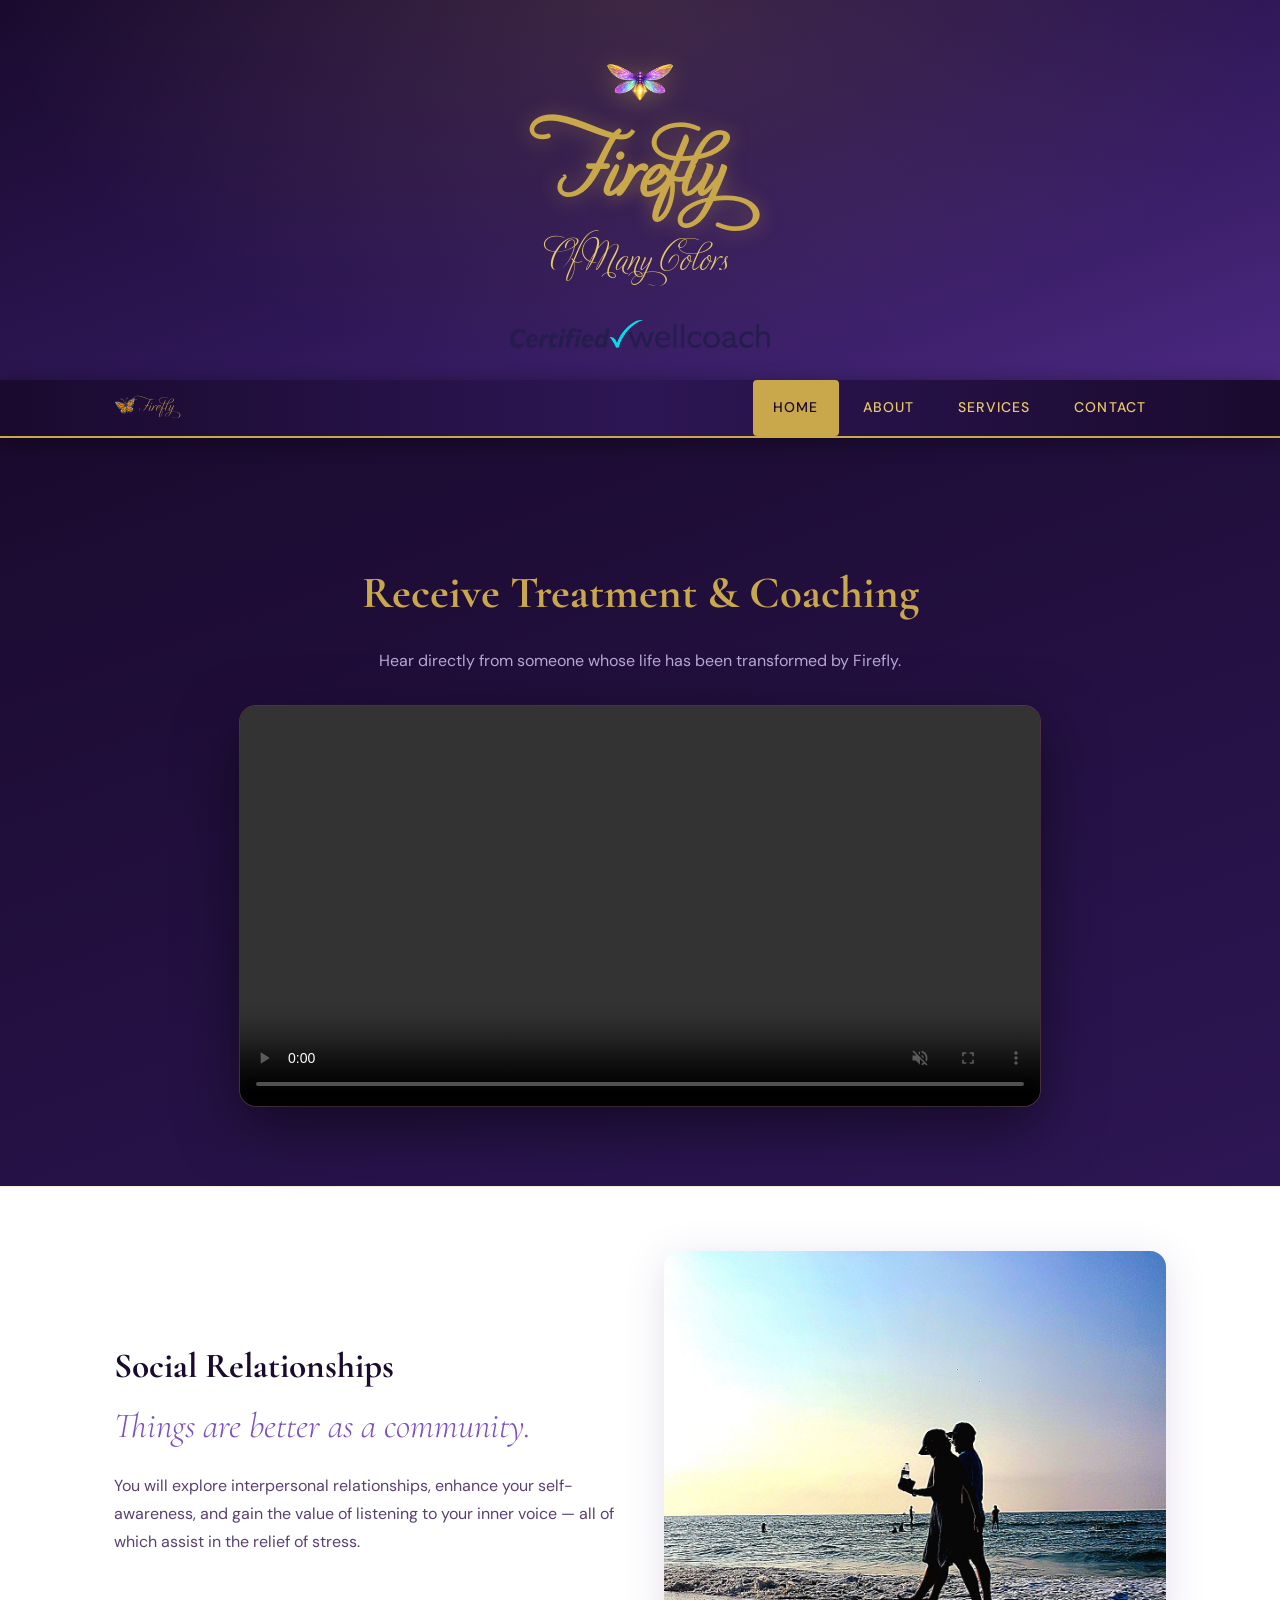
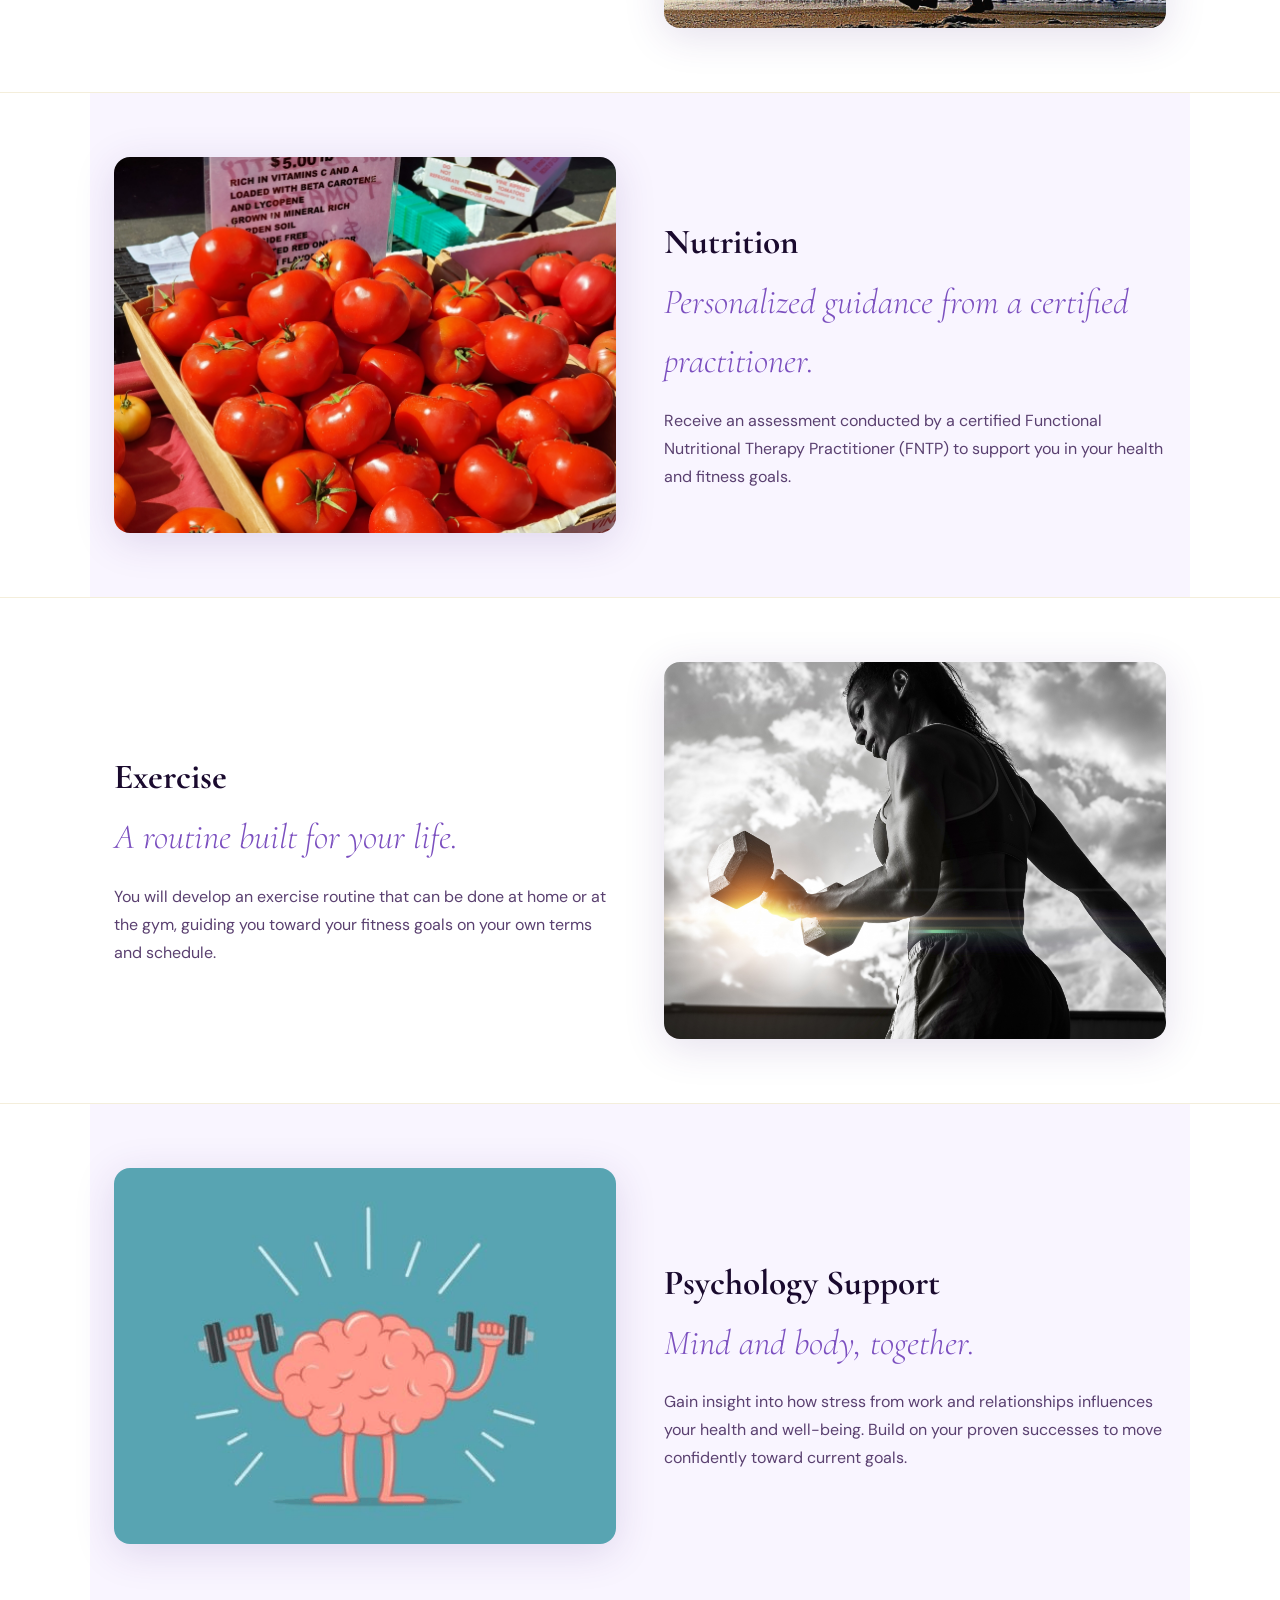
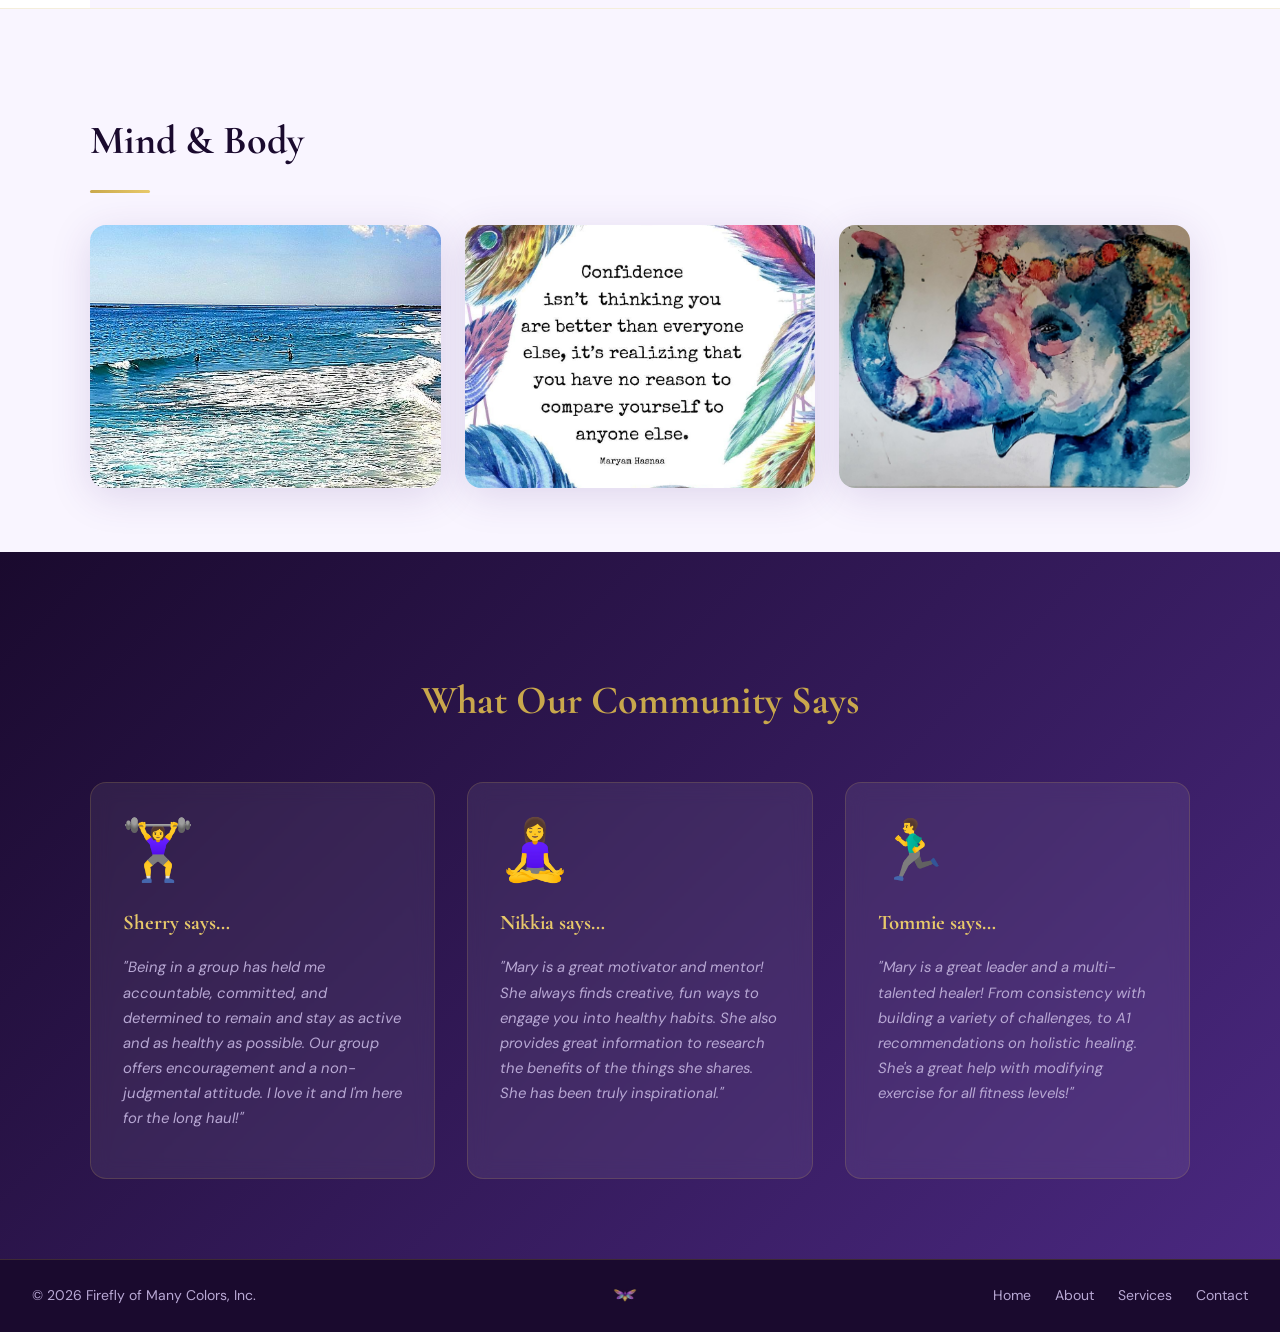
<file: firefly_output/index.html>
<!DOCTYPE html>
<html lang="en">
<head>
  <meta charset="UTF-8">
  <meta name="viewport" content="width=device-width, initial-scale=1.0">
  <title>Firefly of Many Colors — Health & Wellness Coaching</title>
  <link rel="stylesheet" href="./style.css">
</head>
<body>

<!-- ── HEADER ── -->
<header class="site-header">
  <img class="header-butterfly" src="./Media/Fireflycustomimg.png" alt="Firefly">
  <h1 class="site-title">Firefly</h1>
  <p class="site-subtitle">Of Many Colors</p>
  <img class="cert-logo" src="./Media/CertLogoBackgroundRemoved.png" alt="Certified Health & Wellness Coaching Logo">
</header>

<!-- ── NAVBAR ── -->
<nav class="site-nav">
  <div class="nav-wrapper">
    <span style="color:var(--gold);font-size:1.1rem;font-family:'Adios Script Pro',cursive;">🦋 Firefly</span>
    <button class="nav-toggle" aria-label="Toggle navigation" onclick="toggleNav()">
      <span></span><span></span><span></span>
    </button>
    <div class="nav-links" id="nav-links">
      <a href="index.html" class="active">Home</a>
      <a href="about.html">About</a>
      <a href="services.html">Services</a>
      <a href="contact.html">Contact</a>
    </div>
  </div>
</nav>

<!-- ── VIDEO ── -->
<section class="video-section">
  <div class="container">
    <h2>Receive Treatment & Coaching</h2>
    <p>Hear directly from someone whose life has been transformed by Firefly.</p>
    <div class="video-wrapper">
      <video controls autoplay muted loop>
        <source src="./Media/MOV_1543.mp4" type="video/mp4">
        Your browser does not support the video tag.
      </video>
    </div>
  </div>
</section>

<!-- ── FEATURETTES ── -->
<hr class="gold-rule">

<section class="feature-row">
  <div class="feature-text">
    <h2>Social Relationships<br><span>Things are better as a community.</span></h2>
    <p>You will explore interpersonal relationships, enhance your self-awareness, and gain the value of listening to your inner voice — all of which assist in the relief of stress.</p>
  </div>
  <div>
    <img class="feature-img" src="./Media/Relationship.jpeg" alt="Social relationships and community">
  </div>
</section>

<hr class="gold-rule">

<section class="feature-row reverse" style="background:var(--section-bg);">
  <div class="feature-text">
    <h2>Nutrition<br><span>Personalized guidance from a certified practitioner.</span></h2>
    <p>Receive an assessment conducted by a certified Functional Nutritional Therapy Practitioner (FNTP) to support you in your health and fitness goals.</p>
  </div>
  <div>
    <img class="feature-img" src="./Media/Nutrition.jpeg" alt="Healthy nutrition">
  </div>
</section>

<hr class="gold-rule">

<section class="feature-row">
  <div class="feature-text">
    <h2>Exercise<br><span>A routine built for your life.</span></h2>
    <p>You will develop an exercise routine that can be done at home or at the gym, guiding you toward your fitness goals on your own terms and schedule.</p>
  </div>
  <div>
    <img class="feature-img" src="./Media/UpdatedExercise.jpg" alt="Exercise and fitness">
  </div>
</section>

<hr class="gold-rule">

<section class="feature-row reverse" style="background:var(--section-bg);">
  <div class="feature-text">
    <h2>Psychology Support<br><span>Mind and body, together.</span></h2>
    <p>Gain insight into how stress from work and relationships influences your health and well-being. Build on your proven successes to move confidently toward current goals.</p>
  </div>
  <div>
    <img class="feature-img" src="./Media/Exercise-for-mental-health-pic-1-e1622047945353.png" alt="Mental health and wellness">
  </div>
</section>

<hr class="gold-rule">

<!-- ── GALLERY ── -->
<section class="gallery-section">
  <div class="container">
    <h2>Mind &amp; Body</h2>
    <hr class="section-divider">
    <div class="gallery-grid">
      <div class="gallery-card">
        <img src="./Media/NewBeach.jpg" alt="Ocean sunset — feel alive and well">
      </div>
      <div class="gallery-card">
        <img src="./Media/Confidence.jpg" alt="Confidence and inner beauty">
      </div>
      <div class="gallery-card">
        <img src="./Media/Elephant.jpg" alt="Overcome the obstacles ahead">
      </div>
    </div>
  </div>
</section>

<!-- ── TESTIMONIALS ── -->
<section class="testimonials-section">
  <div class="container">
    <h2>What Our Community Says</h2>
    <div class="testimonials-grid">

      <div class="testimonial-card">
        <img class="testimonial-emoji" src="./Media/workout-emoji.png" alt="">
        <h3>Sherry says…</h3>
        <p>"Being in a group has held me accountable, committed, and determined to remain and stay as active and as healthy as possible. Our group offers encouragement and a non-judgmental attitude. I love it and I'm here for the long haul!"</p>
      </div>

      <div class="testimonial-card">
        <img class="testimonial-emoji" src="./Media/yoga-emoji1.png" alt="">
        <h3>Nikkia says…</h3>
        <p>"Mary is a great motivator and mentor! She always finds creative, fun ways to engage you into healthy habits. She also provides great information to research the benefits of the things she shares. She has been truly inspirational."</p>
      </div>

      <div class="testimonial-card">
        <img class="testimonial-emoji" src="./Media/running-emoji.png" alt="">
        <h3>Tommie says…</h3>
        <p>"Mary is a great leader and a multi-talented healer! From consistency with building a variety of challenges, to A1 recommendations on holistic healing. She's a great help with modifying exercise for all fitness levels!"</p>
      </div>

    </div>
  </div>
</section>

<!-- ── FOOTER ── -->
<footer class="site-footer">
  <span>© 2026 Firefly of Many Colors, Inc.</span>
  <img class="butterfly-sm" src="./Media/Fireflycustomimg.png" alt="Firefly">
  <nav style="display:flex;gap:1.5rem;">
    <a href="index.html" style="color:var(--text-muted);text-decoration:none;">Home</a>
    <a href="about.html" style="color:var(--text-muted);text-decoration:none;">About</a>
    <a href="services.html" style="color:var(--text-muted);text-decoration:none;">Services</a>
    <a href="contact.html" style="color:var(--text-muted);text-decoration:none;">Contact</a>
  </nav>
</footer>

<script>
function toggleNav() {
  document.getElementById('nav-links').classList.toggle('open');
}
</script>
</body>
</html>
</file>
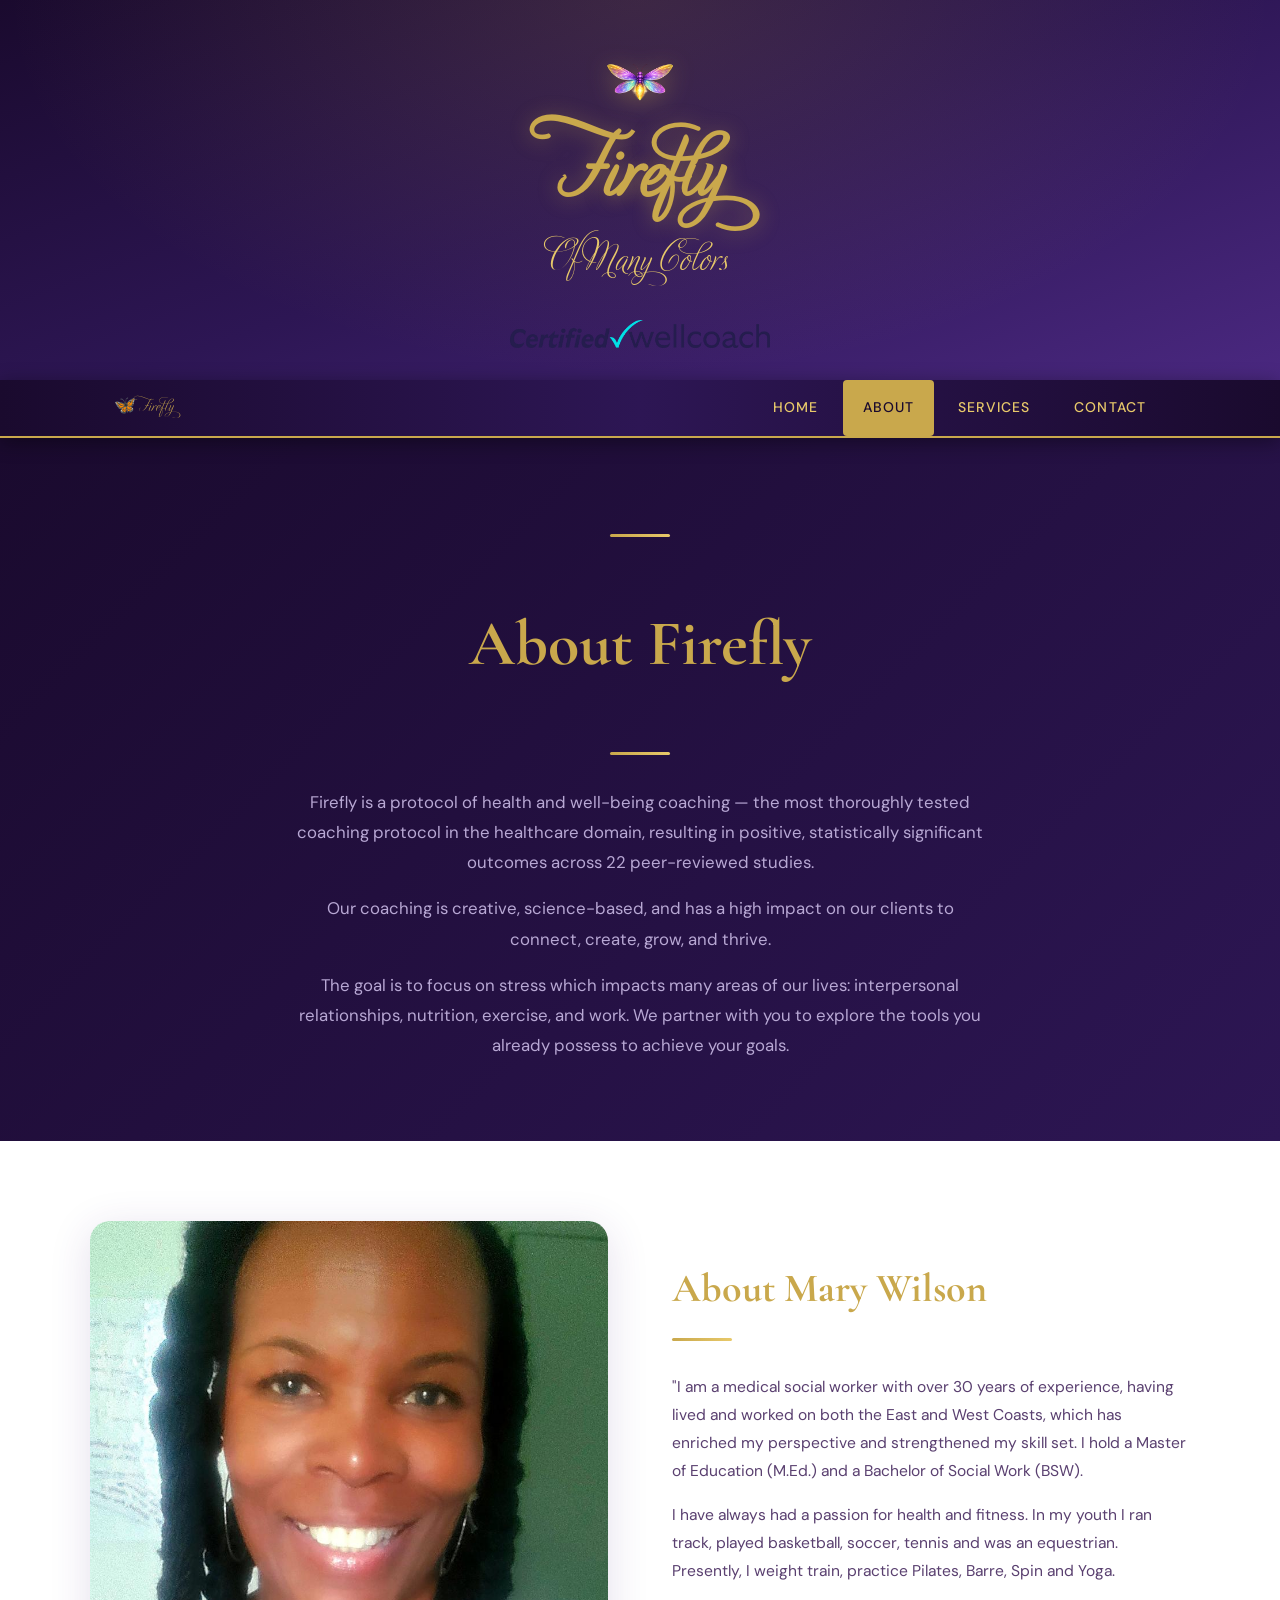
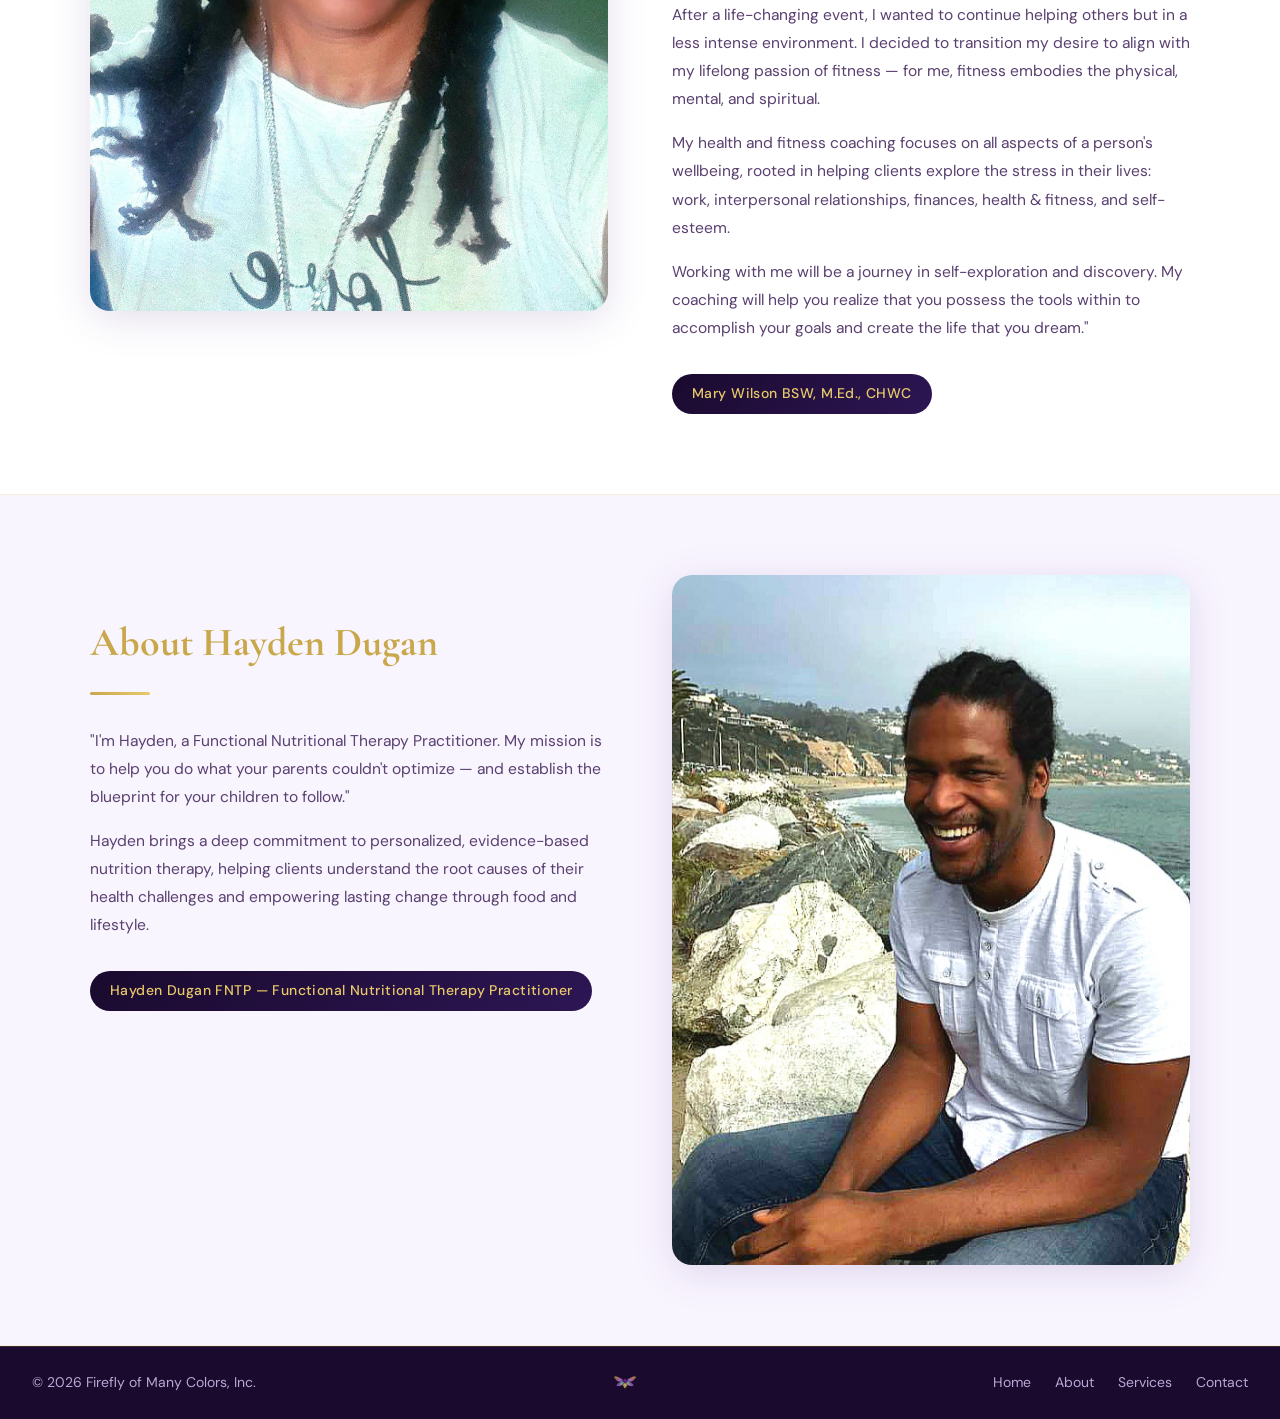
<file: firefly_output/about.html>
<!DOCTYPE html>
<html lang="en">
<head>
  <meta charset="UTF-8">
  <meta name="viewport" content="width=device-width, initial-scale=1.0">
  <title>About — Firefly of Many Colors</title>
  <link rel="stylesheet" href="./style.css">
</head>
<body>

<!-- ── HEADER ── -->
<header class="site-header">
  <img class="header-butterfly" src="./Media/Fireflycustomimg.png" alt="Butterfly">
  <h1 class="site-title">Firefly</h1>
  <p class="site-subtitle">Of Many Colors</p>
  <img class="cert-logo" src="./Media/CertLogoBackgroundRemoved.png" alt="Certified Health & Wellness Coaching Logo">
</header>

<!-- ── NAVBAR ── -->
<nav class="site-nav">
  <div class="nav-wrapper">
    <span style="color:var(--gold);font-size:1.1rem;font-family:'Adios Script Pro',cursive;">🦋 Firefly</span>
    <button class="nav-toggle" aria-label="Toggle navigation" onclick="toggleNav()">
      <span></span><span></span><span></span>
    </button>
    <div class="nav-links" id="nav-links">
      <a href="index.html">Home</a>
      <a href="about.html" class="active">About</a>
      <a href="services.html">Services</a>
      <a href="contact.html">Contact</a>
    </div>
  </div>
</nav>

<!-- ── ABOUT HERO ── -->
<section class="about-hero">
  <div class="container-sm">
    <hr class="section-divider center" style="margin-bottom:1.5rem;">
    <h1>About Firefly</h1>
    <hr class="section-divider center">
    <p>Firefly is a protocol of health and well-being coaching — the most thoroughly tested coaching protocol in the healthcare domain, resulting in positive, statistically significant outcomes across 22 peer-reviewed studies.</p>
    <p style="margin-top:1rem;">Our coaching is creative, science-based, and has a high impact on our clients to connect, create, grow, and thrive.</p>
    <p style="margin-top:1rem;">The goal is to focus on stress which impacts many areas of our lives: interpersonal relationships, nutrition, exercise, and work. We partner with you to explore the tools you already possess to achieve your goals.</p>
  </div>
</section>

<!-- ── MARY WILSON BIO ── -->
<section class="bio-section">
  <div class="bio-grid">
    <div>
      <img class="bio-img" src="./Media/Resized_20240506_093306.jpg" alt="Mary Wilson, Health & Wellness Coach">
    </div>
    <div class="bio-content">
      <h1>About Mary Wilson</h1>
      <hr class="section-divider">
      <p>"I am a medical social worker with over 30 years of experience, having lived and worked on both the East and West Coasts, which has enriched my perspective and strengthened my skill set. I hold a Master of Education (M.Ed.) and a Bachelor of Social Work (BSW).</p>
      <p>I have always had a passion for health and fitness. In my youth I ran track, played basketball, soccer, tennis and was an equestrian. Presently, I weight train, practice Pilates, Barre, Spin and Yoga.</p>
      <p>After a life-changing event, I wanted to continue helping others but in a less intense environment. I decided to transition my desire to align with my lifelong passion of fitness — for me, fitness embodies the physical, mental, and spiritual.</p>
      <p>My health and fitness coaching focuses on all aspects of a person's wellbeing, rooted in helping clients explore the stress in their lives: work, interpersonal relationships, finances, health &amp; fitness, and self-esteem.</p>
      <p>Working with me will be a journey in self-exploration and discovery. My coaching will help you realize that you possess the tools within to accomplish your goals and create the life that you dream."</p>
      <span class="bio-credentials">Mary Wilson BSW, M.Ed., CHWC</span>
    </div>
  </div>
</section>

<hr class="gold-rule">

<!-- ── HAYDEN DUGAN BIO ── -->
<section class="bio-section alt">
  <div class="bio-grid reverse">
    <div>
      <img class="bio-img" src="./Media/Hayden.jpg" alt="Hayden Dugan, Functional Nutritional Therapy Practitioner">
    </div>
    <div class="bio-content">
      <h1>About Hayden Dugan</h1>
      <hr class="section-divider">
      <p>"I'm Hayden, a Functional Nutritional Therapy Practitioner. My mission is to help you do what your parents couldn't optimize — and establish the blueprint for your children to follow."</p>
      <p>Hayden brings a deep commitment to personalized, evidence-based nutrition therapy, helping clients understand the root causes of their health challenges and empowering lasting change through food and lifestyle.</p>
      <span class="bio-credentials">Hayden Dugan FNTP — Functional Nutritional Therapy Practitioner</span>
    </div>
  </div>
</section>

<hr class="gold-rule">


<!-- ── FOOTER ── -->
<footer class="site-footer">
  <span>© 2026 Firefly of Many Colors, Inc.</span>
  <img class="butterfly-sm" src="./Media/Fireflycustomimg.png" alt="Firefly">
  <nav style="display:flex;gap:1.5rem;">
    <a href="index.html" style="color:var(--text-muted);text-decoration:none;">Home</a>
    <a href="about.html" style="color:var(--text-muted);text-decoration:none;">About</a>
    <a href="services.html" style="color:var(--text-muted);text-decoration:none;">Services</a>
    <a href="contact.html" style="color:var(--text-muted);text-decoration:none;">Contact</a>
  </nav>
</footer>

<script>
function toggleNav() {
  document.getElementById('nav-links').classList.toggle('open');
}
</script>
</body>
</html>
</file>
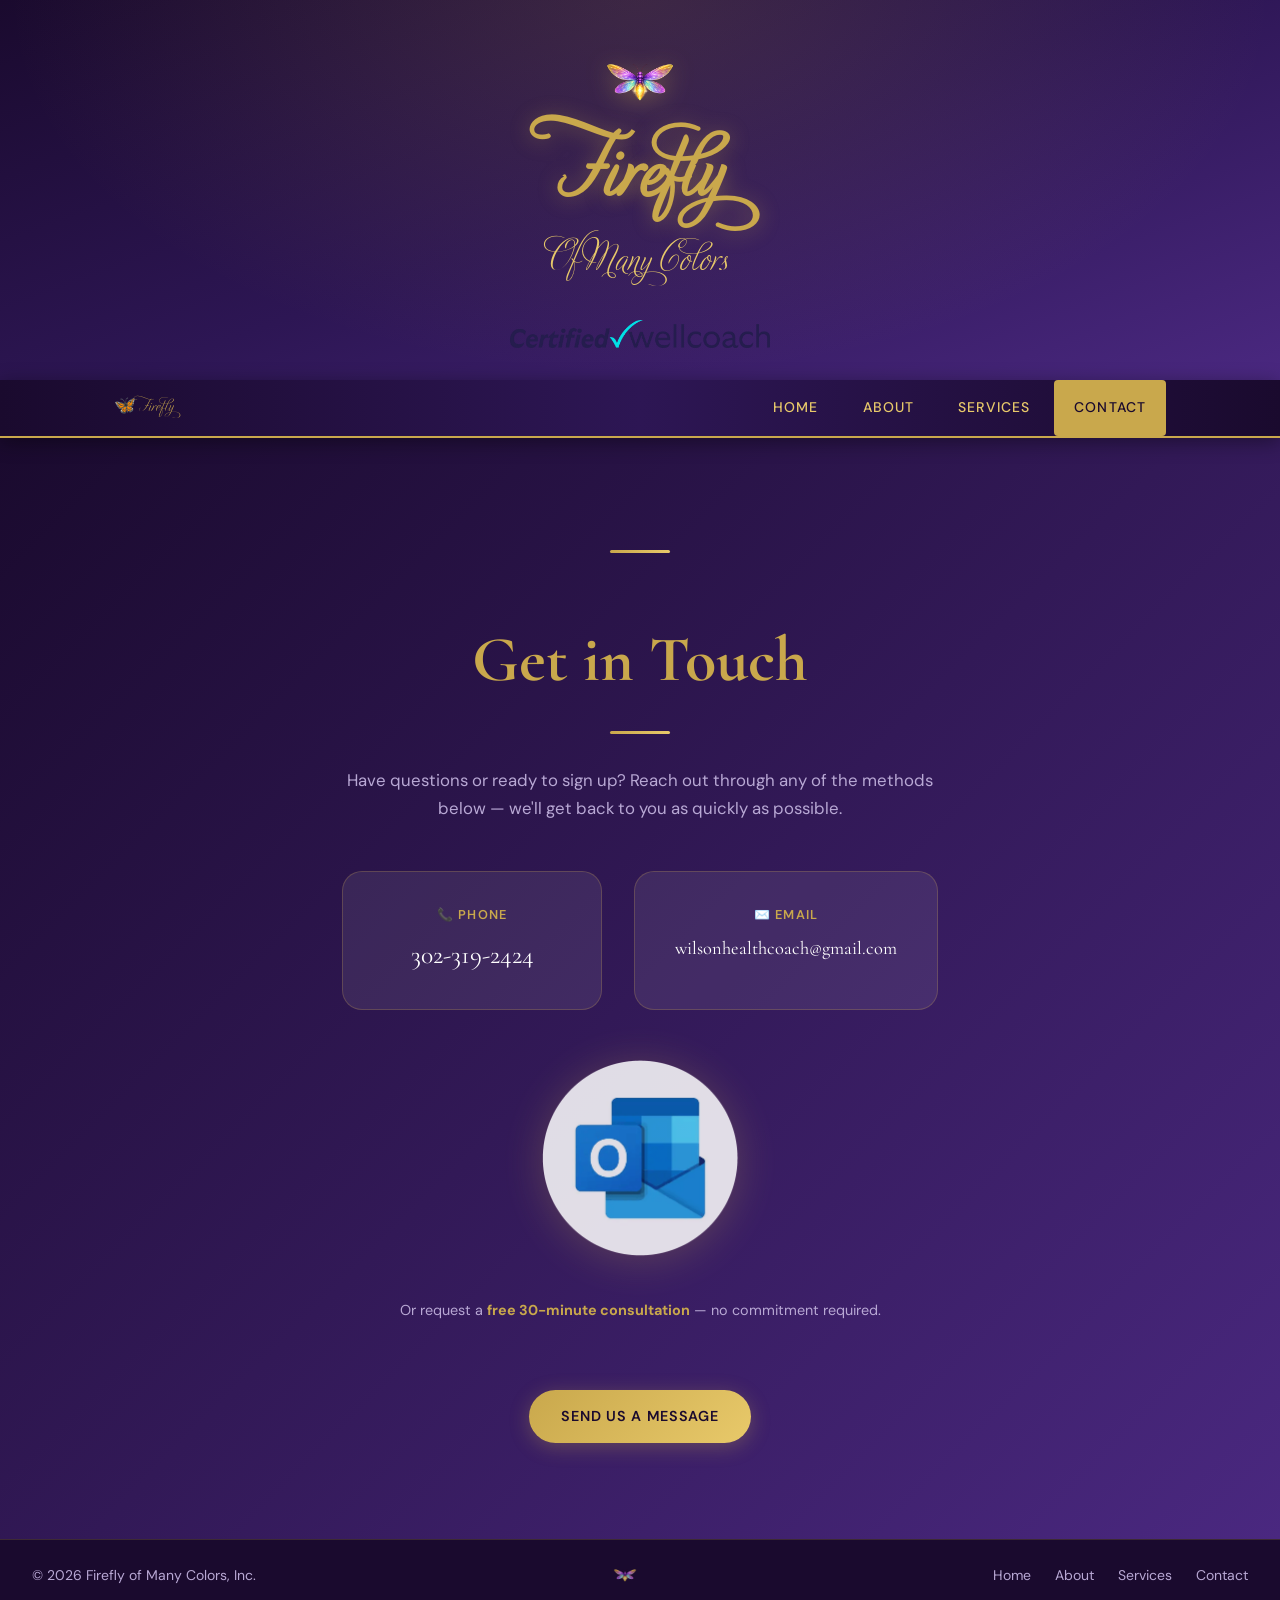
<file: firefly_output/contact.html>
<!DOCTYPE html>
<html lang="en">
<head>
  <meta charset="UTF-8">
  <meta name="viewport" content="width=device-width, initial-scale=1.0">
  <title>Contact — Firefly of Many Colors</title>
  <link rel="stylesheet" href="./style.css">
</head>
<body>

<!-- ── HEADER ── -->
<header class="site-header">
  <img class="header-butterfly" src="./Media/Fireflycustomimg.png" alt="Firefly">
  <h1 class="site-title">Firefly</h1>
  <p class="site-subtitle">Of Many Colors</p>
  <img class="cert-logo" src="./Media/CertLogoBackgroundRemoved.png" alt="Certified Health & Wellness Coaching Logo">
</header>

<!-- ── NAVBAR ── -->
<nav class="site-nav">
  <div class="nav-wrapper">
    <span style="color:var(--gold);font-size:1.1rem;font-family:'Adios Script Pro',cursive;">🦋 Firefly</span>
    <button class="nav-toggle" aria-label="Toggle navigation" onclick="toggleNav()">
      <span></span><span></span><span></span>
    </button>
    <div class="nav-links" id="nav-links">
      <a href="index.html">Home</a>
      <a href="about.html">About</a>
      <a href="services.html">Services</a>
      <a href="contact.html" class="active">Contact</a>
    </div>
  </div>
</nav>

<!-- ── CONTACT SECTION ── -->
<section class="contact-section">
  <hr class="section-divider center" style="margin-bottom:1.5rem;">
  <h1>Get in Touch</h1>
  <hr class="section-divider center">
  <p>Have questions or ready to sign up? Reach out through any of the methods below — we'll get back to you as quickly as possible.</p>

  <div class="contact-cards">

    <div class="contact-card">
      <div class="label">📞 Phone</div>
      <a class="value" href="tel:3023192424">302-319-2424</a>
    </div>

    <div class="contact-card">
      <div class="label">✉️ Email</div>
      <a class="value" href="mailto:wilsonhealthcoach@gmail.com" style="font-size:1.15rem;word-break:break-all;">wilsonhealthcoach@gmail.com</a>
    </div>

  </div>

  <img class="contact-image" src="./Media/tech-guide_header-image-outlook.png" alt="Contact us">

  <p style="margin-top:2.5rem;color:var(--text-muted);font-size:0.9rem;">
    Or request a <strong style="color:var(--gold);">free 30-minute consultation</strong> — no commitment required.
  </p>
  <a href="mailto:wilsonhealthcoach@gmail.com" class="btn-primary-gold" style="margin-top:1.25rem;display:inline-block;">
    Send Us a Message
  </a>
</section>

<!-- ── FOOTER ── -->
<footer class="site-footer">
  <span>© 2026 Firefly of Many Colors, Inc.</span>
  <img class="butterfly-sm" src="./Media/Fireflycustomimg.png" alt="Firefly">
  <nav style="display:flex;gap:1.5rem;">
    <a href="index.html" style="color:var(--text-muted);text-decoration:none;">Home</a>
    <a href="about.html" style="color:var(--text-muted);text-decoration:none;">About</a>
    <a href="services.html" style="color:var(--text-muted);text-decoration:none;">Services</a>
    <a href="contact.html" style="color:var(--text-muted);text-decoration:none;">Contact</a>
  </nav>
</footer>

<script>
function toggleNav() {
  document.getElementById('nav-links').classList.toggle('open');
}
</script>
</body>
</html>
</file>
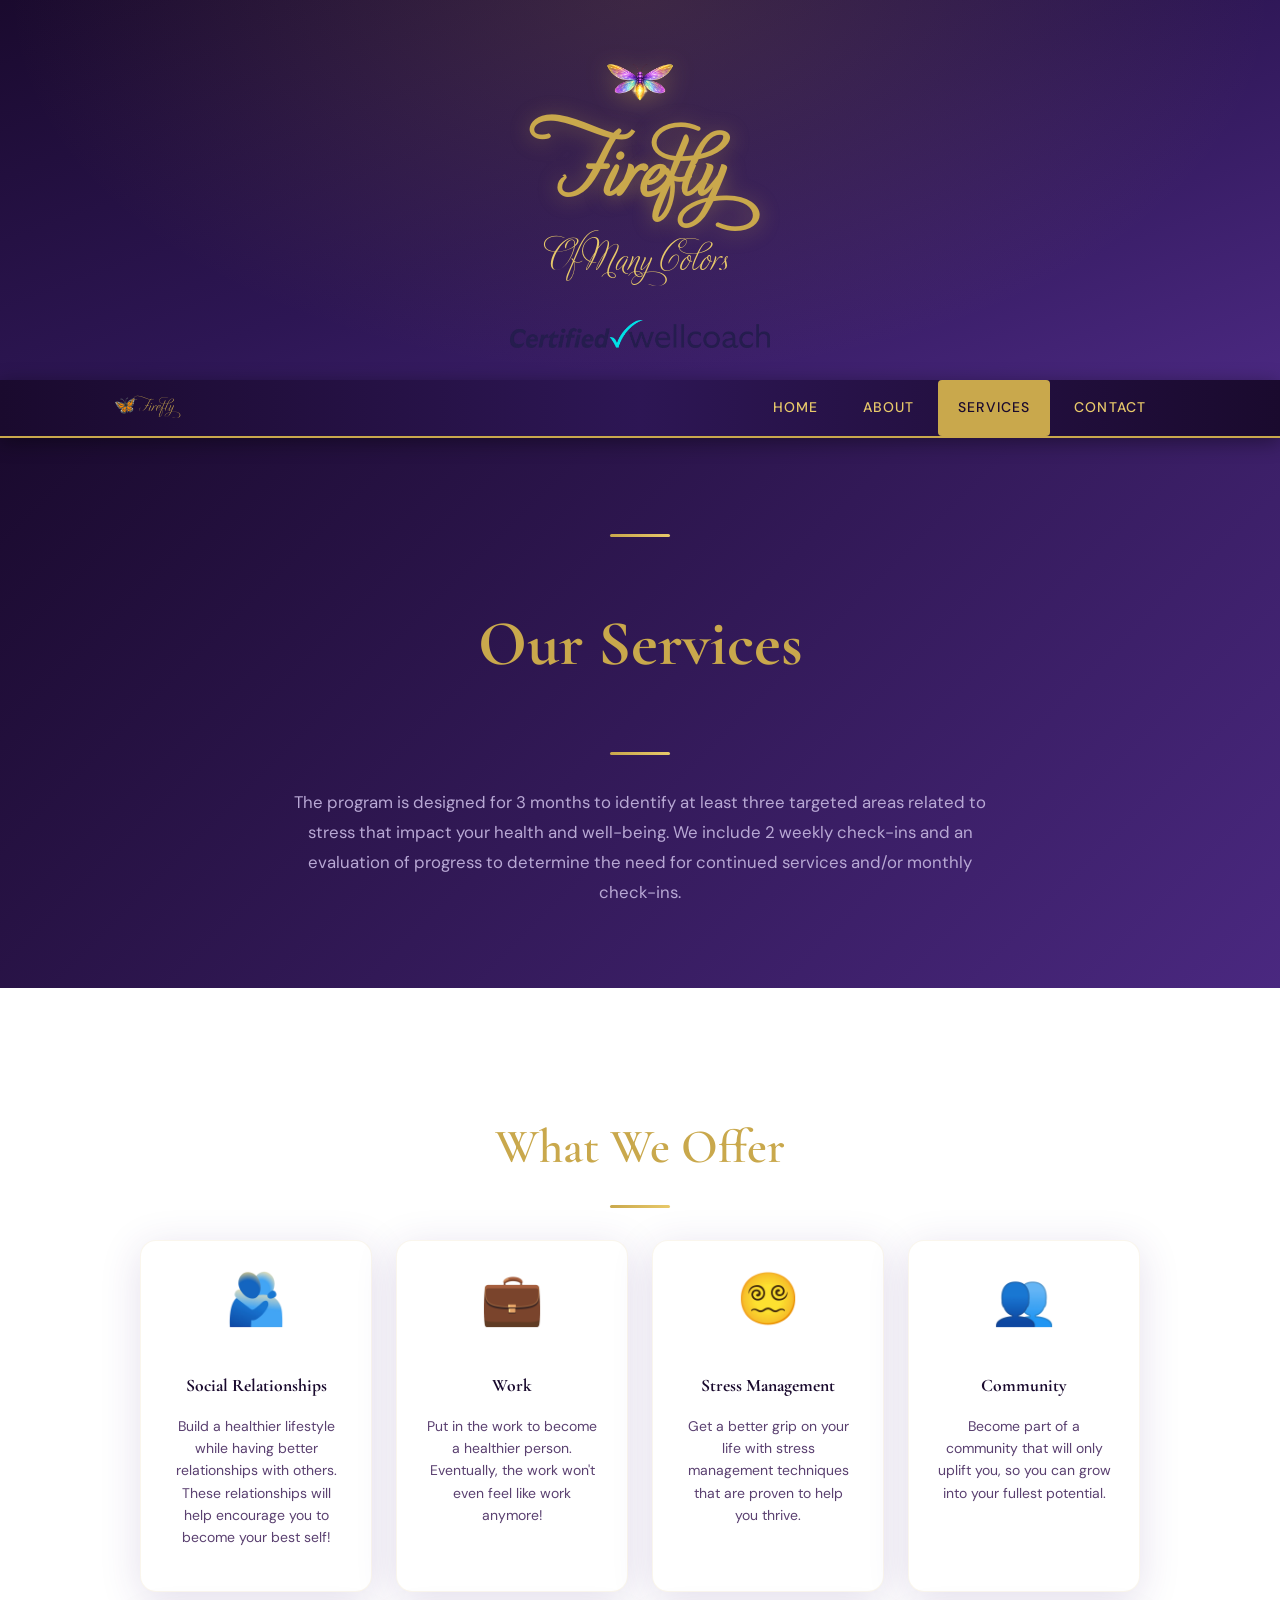
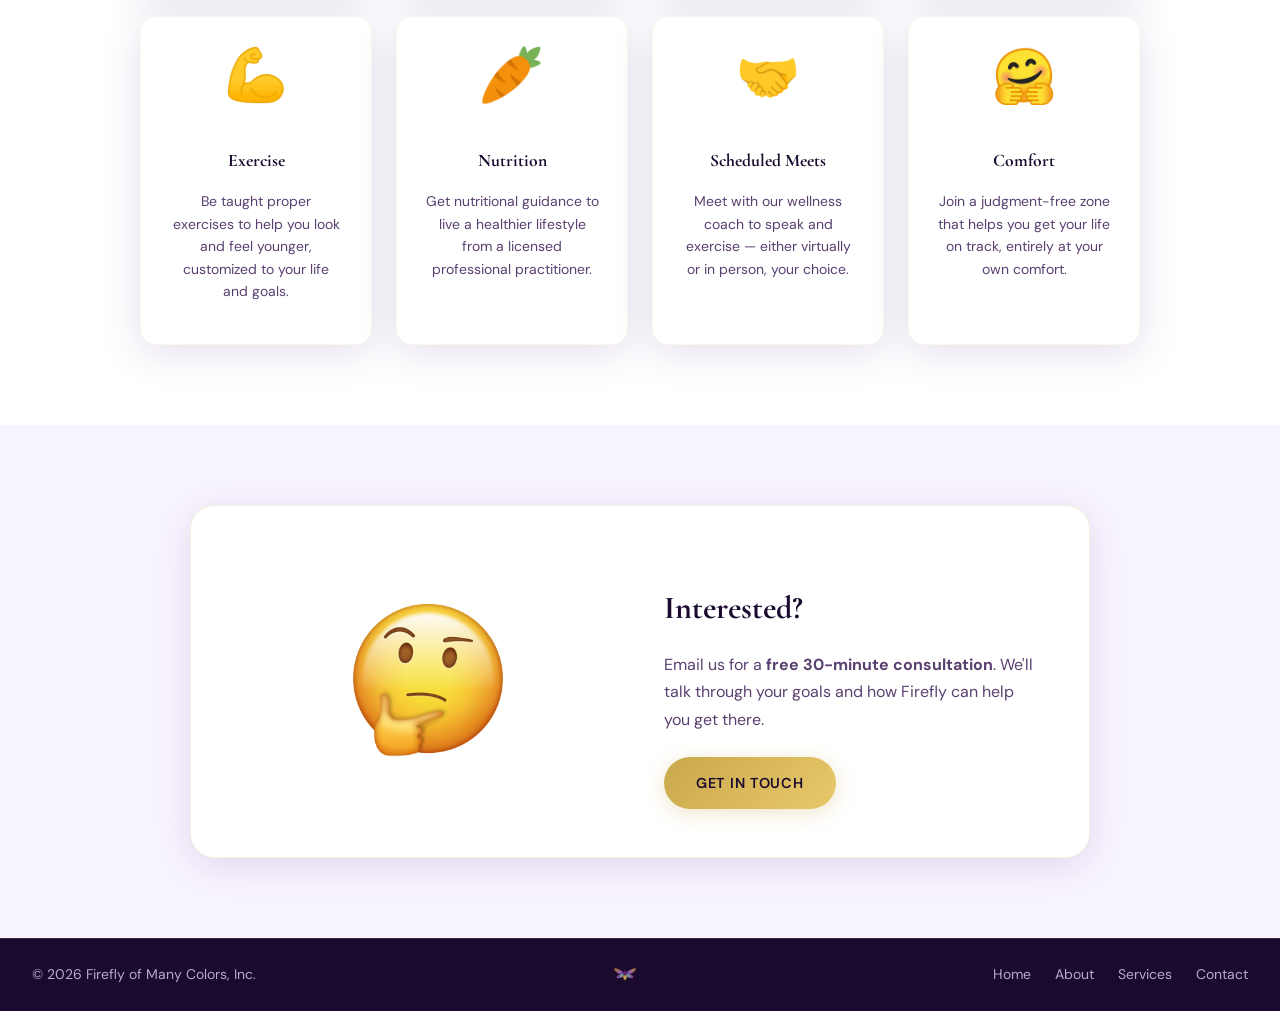
<file: firefly_output/services.html>
<!DOCTYPE html>
<html lang="en">
<head>
  <meta charset="UTF-8">
  <meta name="viewport" content="width=device-width, initial-scale=1.0">
  <title>Services — Firefly of Many Colors</title>
  <link rel="stylesheet" href="./style.css">
</head>
<body>

<!-- ── HEADER ── -->
<header class="site-header">
  <img class="header-butterfly" src="./Media/Fireflycustomimg.png" alt="Butterfly">
  <h1 class="site-title">Firefly</h1>
  <p class="site-subtitle">Of Many Colors</p>
  <img class="cert-logo" src="./Media/CertLogoBackgroundRemoved.png" alt="Certified Health & Wellness Coaching Logo">
</header>

<!-- ── NAVBAR ── -->
<nav class="site-nav">
  <div class="nav-wrapper">
    <span style="color:var(--gold);font-size:1.1rem;font-family:'Adios Script Pro',cursive;">🦋 Firefly</span>
    <button class="nav-toggle" aria-label="Toggle navigation" onclick="toggleNav()">
      <span></span><span></span><span></span>
    </button>
    <div class="nav-links" id="nav-links">
      <a href="index.html">Home</a>
      <a href="about.html">About</a>
      <a href="services.html" class="active">Services</a>
      <a href="contact.html">Contact</a>
    </div>
  </div>
</nav>

<!-- ── SERVICES HEADER ── -->
<section class="services-header">
  <hr class="section-divider center" style="margin-bottom:1.5rem;">
  <h1>Our Services</h1>
  <hr class="section-divider center">
  <p>The program is designed for 3 months to identify at least three targeted areas related to stress that impact your health and well-being. We include 2 weekly check-ins and an evaluation of progress to determine the need for continued services and/or monthly check-ins.</p>
</section>

<!-- ── SERVICES GRID ── -->
<section class="section">
  <div class="container">
    <h2 class="section-heading" style="text-align:center;">What We Offer</h2>
    <hr class="section-divider center">

    <div class="services-grid" style="max-width:1000px;margin:2rem auto 0;">

      <div class="service-item" style="flex-direction:column;align-items:center;text-align:center;background:white;padding:1.75rem;border-radius:16px;box-shadow:var(--card-shadow);border:1px solid rgba(201,168,76,0.1);">
        <img class="service-icon" style="width:60px;height:60px;margin-bottom:0.75rem;" src="./Media/hugging-emoji.png" alt="">
        <div>
          <h3>Social Relationships</h3>
          <p>Build a healthier lifestyle while having better relationships with others. These relationships will help encourage you to become your best self!</p>
        </div>
      </div>

      <div class="service-item" style="flex-direction:column;align-items:center;text-align:center;background:white;padding:1.75rem;border-radius:16px;box-shadow:var(--card-shadow);border:1px solid rgba(201,168,76,0.1);">
        <img class="service-icon" style="width:60px;height:60px;margin-bottom:0.75rem;" src="./Media/work-emoji-ezgif.com-webp-to-png-converter.png" alt="">
        <div>
          <h3>Work</h3>
          <p>Put in the work to become a healthier person. Eventually, the work won't even feel like work anymore!</p>
        </div>
      </div>

      <div class="service-item" style="flex-direction:column;align-items:center;text-align:center;background:white;padding:1.75rem;border-radius:16px;box-shadow:var(--card-shadow);border:1px solid rgba(201,168,76,0.1);">
        <img class="service-icon" style="width:60px;height:60px;margin-bottom:0.75rem;" src="./Media/Stress-emoji-ezgif.com-webp-to-png-converter.png" alt="">
        <div>
          <h3>Stress Management</h3>
          <p>Get a better grip on your life with stress management techniques that are proven to help you thrive.</p>
        </div>
      </div>

      <div class="service-item" style="flex-direction:column;align-items:center;text-align:center;background:white;padding:1.75rem;border-radius:16px;box-shadow:var(--card-shadow);border:1px solid rgba(201,168,76,0.1);">
        <img class="service-icon" style="width:60px;height:60px;margin-bottom:0.75rem;" src="./Media/two-people-emoji.webp" alt="">
        <div>
          <h3>Community</h3>
          <p>Become part of a community that will only uplift you, so you can grow into your fullest potential.</p>
        </div>
      </div>

      <div class="service-item" style="flex-direction:column;align-items:center;text-align:center;background:white;padding:1.75rem;border-radius:16px;box-shadow:var(--card-shadow);border:1px solid rgba(201,168,76,0.1);">
        <img class="service-icon" style="width:60px;height:60px;margin-bottom:0.75rem;" src="./Media/muscle-emoji.png" alt="">
        <div>
          <h3>Exercise</h3>
          <p>Be taught proper exercises to help you look and feel younger, customized to your life and goals.</p>
        </div>
      </div>

      <div class="service-item" style="flex-direction:column;align-items:center;text-align:center;background:white;padding:1.75rem;border-radius:16px;box-shadow:var(--card-shadow);border:1px solid rgba(201,168,76,0.1);">
        <img class="service-icon" style="width:60px;height:60px;margin-bottom:0.75rem;" src="./Media/carrot-emoji.png" alt="">
        <div>
          <h3>Nutrition</h3>
          <p>Get nutritional guidance to live a healthier lifestyle from a licensed professional practitioner.</p>
        </div>
      </div>

      <div class="service-item" style="flex-direction:column;align-items:center;text-align:center;background:white;padding:1.75rem;border-radius:16px;box-shadow:var(--card-shadow);border:1px solid rgba(201,168,76,0.1);">
        <img class="service-icon" style="width:60px;height:60px;margin-bottom:0.75rem;" src="./Media/shake-hand-emoji-ezgif.com-webp-to-png-converter.png" alt="">
        <div>
          <h3>Scheduled Meets</h3>
          <p>Meet with our wellness coach to speak and exercise — either virtually or in person, your choice.</p>
        </div>
      </div>

      <div class="service-item" style="flex-direction:column;align-items:center;text-align:center;background:white;padding:1.75rem;border-radius:16px;box-shadow:var(--card-shadow);border:1px solid rgba(201,168,76,0.1);">
        <img class="service-icon" style="width:60px;height:60px;margin-bottom:0.75rem;" src="./Media/comfort-emoji.png" alt="">
        <div>
          <h3>Comfort</h3>
          <p>Join a judgment-free zone that helps you get your life on track, entirely at your own comfort.</p>
        </div>
      </div>

    </div>
  </div>
</section>

<!-- ── CTA ── -->
<section class="cta-section">
  <div class="cta-box">
    <div style="text-align:center;">
      <img src="./Media/thinkingfaceemoji.png" alt="Thinking face" style="max-width:150px;margin:0 auto;">
    </div>
    <div>
      <h2>Interested?</h2>
      <p>Email us for a <strong>free 30-minute consultation</strong>. We'll talk through your goals and how Firefly can help you get there.</p>
      <a href="contact.html" class="btn-primary-gold">Get in Touch</a>
    </div>
  </div>
</section>

<!-- ── FOOTER ── -->
<footer class="site-footer">
  <span>© 2026 Firefly of Many Colors, Inc.</span>
  <img class="butterfly-sm" src="./Media/Fireflycustomimg.png" alt="Firefly">
  <nav style="display:flex;gap:1.5rem;">
    <a href="index.html" style="color:var(--text-muted);text-decoration:none;">Home</a>
    <a href="about.html" style="color:var(--text-muted);text-decoration:none;">About</a>
    <a href="services.html" style="color:var(--text-muted);text-decoration:none;">Services</a>
    <a href="contact.html" style="color:var(--text-muted);text-decoration:none;">Contact</a>
  </nav>
</footer>

<script>
function toggleNav() {
  document.getElementById('nav-links').classList.toggle('open');
}
</script>
</body>
</html>
</file>
<file: firefly_output/style.css>
/* ============================================
   FIREFLY OF MANY COLORS — Professional CSS
   ============================================ */

@import url('https://fonts.googleapis.com/css2?family=Cormorant+Garamond:ital,wght@0,300;0,400;0,600;1,300;1,400&family=DM+Sans:wght@300;400;500;600&display=swap');

@font-face {
  font-family: 'Adios Script Pro';
  font-style: normal;
  font-weight: normal;
  src: local('Adios Script Pro Regular'), url('Adios Script Pro.woff') format('woff'),
       url('Adios Script Pro.otf') format('opentype');
}

/* ── CSS Variables ── */
:root {
  --gold: #C9A84C;
  --gold-light: #E8C96A;
  --gold-pale: #F5E8C0;
  --deep-purple: #1A0A2E;
  --mid-purple: #2D1654;
  --soft-purple: #4A2880;
  --accent-purple: #7B4FBF;
  --text-light: #F0E8FF;
  --text-muted: #B8A8D4;
  --white: #FFFFFF;
  --section-bg: #f9f5ff;
  --card-shadow: 0 8px 40px rgba(75, 40, 128, 0.15);
  --gold-shadow: 0 4px 20px rgba(201, 168, 76, 0.3);
}

/* ── Base Reset ── */
*, *::before, *::after {
  box-sizing: border-box;
}

html {
  scroll-behavior: smooth;
}

body {
  margin: 0;
  padding: 0;
  font-family: 'DM Sans', sans-serif;
  background-color: var(--white);
  color: #2a1a4a;
  line-height: 1.7;
  overflow-x: hidden;
}

img {
  max-width: 100%;
  height: auto;
  display: block;
}

/* ── HEADER / HERO ── */
.site-header {
  background: linear-gradient(160deg, var(--deep-purple) 0%, var(--mid-purple) 50%, var(--soft-purple) 100%);
  padding: 3rem 1.5rem 2rem;
  text-align: center;
  position: relative;
  overflow: hidden;
}

.site-header::before {
  content: '';
  position: absolute;
  inset: 0;
  background: radial-gradient(ellipse at 50% 0%, rgba(201,168,76,0.15) 0%, transparent 70%);
  pointer-events: none;
}

.header-butterfly {
  width: 72px;
  height: auto;
  margin: 0 auto 1rem;
  animation: floatIn 1.2s ease-out forwards;
  filter: drop-shadow(0 4px 12px rgba(201,168,76,0.4));
}

.site-title {
  font-family: 'Adios Script Pro', cursive;
  color: var(--gold);
  font-size: clamp(3rem, 8vw, 5.5rem);
  line-height: 1;
  margin: 0;
  animation: slideLeft 1s ease-out forwards;
  text-shadow: 0 2px 20px rgba(201,168,76,0.4);
}

.site-subtitle {
  font-family: 'Adios Script Pro', cursive;
  color: var(--gold-light);
  font-size: clamp(1.5rem, 4vw, 2.5rem);
  margin: 0.25rem 0 1.5rem;
  animation: slideLeft 1.2s ease-out forwards;
}

.cert-logo {
  max-width: 260px;
  margin: 0 auto;
  animation: fadeUp 1.5s ease-out forwards;
  border-radius: 1px;
}

/* ── NAVBAR ── */
.site-nav {
  background: linear-gradient(90deg, var(--deep-purple), var(--mid-purple), var(--deep-purple));
  border-bottom: 2px solid var(--gold);
  position: sticky;
  top: 0;
  z-index: 1000;
  box-shadow: 0 4px 20px rgba(0,0,0,0.4);
}

.nav-wrapper {
  display: flex;
  align-items: center;
  justify-content: space-between;
  width: 100%;
  max-width: 1100px;
  margin: 0 auto;
  padding: 0 1.5rem;
}

.nav-links {
  display: flex;
  gap: 0.25rem;
  align-items: center;
}

.nav-links a {
  color: var(--gold-light);
  text-decoration: none;
  font-family: 'DM Sans', sans-serif;
  font-weight: 500;
  font-size: 0.875rem;
  letter-spacing: 0.08em;
  text-transform: uppercase;
  padding: 1rem 1.25rem;
  transition: color 0.2s, background 0.2s;
  border-radius: 4px;
}

.nav-links a:hover {
  color: var(--white);
  background: rgba(201,168,76,0.15);
}

.nav-links a.active {
  color: var(--deep-purple);
  background: var(--gold);
  border-radius: 4px;
}

/* Hamburger for mobile */
.nav-toggle {
  display: none;
  background: none;
  border: none;
  cursor: pointer;
  padding: 1rem;
  color: var(--gold);
}

.nav-toggle span {
  display: block;
  width: 24px;
  height: 2px;
  background: currentColor;
  margin: 5px 0;
  transition: 0.3s;
}

/* ── SECTIONS ── */
.section {
  padding: 5rem 1.5rem;
}

.section-alt {
  background: var(--section-bg);
}

.section-dark {
  background: linear-gradient(135deg, var(--deep-purple), var(--mid-purple));
  color: var(--text-light);
}

.container {
  max-width: 1100px;
  margin: 0 auto;
}

.container-sm {
  max-width: 760px;
  margin: 0 auto;
}

/* ── SECTION HEADINGS ── */
.section-heading {
  font-family: 'Cormorant Garamond', serif;
  font-size: clamp(2rem, 5vw, 3rem);
  color: var(--gold);
  font-weight: 600;
  margin-bottom: 0.5rem;
}

.section-heading.dark {
  color: var(--gold-light);
}

.section-divider {
  width: 60px;
  height: 3px;
  background: linear-gradient(90deg, var(--gold), var(--gold-light));
  margin: 1rem 0 2rem;
  border: none;
  border-radius: 2px;
}

.section-divider.center {
  margin: 1rem auto 2rem;
}

/* ── VIDEO SECTION ── */
.video-section {
  background: linear-gradient(160deg, var(--deep-purple), var(--mid-purple));
  padding: 5rem 1.5rem;
  text-align: center;
}

.video-section h2 {
  font-family: 'Cormorant Garamond', serif;
  color: var(--gold);
  font-size: clamp(1.8rem, 4vw, 2.8rem);
  margin-bottom: 0.5rem;
}

.video-section p {
  color: var(--text-muted);
  margin-bottom: 2rem;
}

.video-wrapper {
  position: relative;
  width: 100%;
  max-width: 800px;
  margin: 0 auto;
  border-radius: 16px;
  overflow: hidden;
  box-shadow: 0 20px 60px rgba(0,0,0,0.5), 0 0 0 1px rgba(201,168,76,0.3);
}

.video-wrapper video {
  width: 100%;
  display: block;
}

/* ── FEATURE ROWS ── */
.feature-row {
  display: grid;
  grid-template-columns: 1fr 1fr;
  gap: 3rem;
  align-items: center;
  padding: 4rem 1.5rem;
  max-width: 1100px;
  margin: 0 auto;
}

.feature-row.reverse {
  direction: rtl;
}

.feature-row.reverse > * {
  direction: ltr;
}

.feature-row h2 {
  font-family: 'Cormorant Garamond', serif;
  font-size: clamp(1.6rem, 3vw, 2.2rem);
  color: var(--deep-purple);
  margin-bottom: 0.75rem;
}

.feature-row h2 span {
  color: var(--accent-purple);
  font-style: italic;
  font-weight: 300;
}

.feature-row p {
  color: #5a4070;
  font-size: 1rem;
  line-height: 1.75;
}

.feature-img {
  width: 100%;
  border-radius: 16px;
  object-fit: cover;
  aspect-ratio: 4/3;
  box-shadow: var(--card-shadow);
}

.feature-row hr {
  display: none;
}

/* ── GALLERY CARDS ── */
.gallery-section {
  padding: 4rem 1.5rem;
  background: var(--section-bg);
}

.gallery-section h2 {
  font-family: 'Cormorant Garamond', serif;
  font-size: clamp(1.8rem, 4vw, 2.5rem);
  color: var(--deep-purple);
  margin-bottom: 0.5rem;
}

.gallery-grid {
  display: grid;
  grid-template-columns: repeat(3, 1fr);
  gap: 1.5rem;
  margin-top: 2rem;
}

.gallery-card {
  border-radius: 16px;
  overflow: hidden;
  box-shadow: var(--card-shadow);
  aspect-ratio: 4/3;
  transition: transform 0.3s ease, box-shadow 0.3s ease;
}

.gallery-card:hover {
  transform: translateY(-6px);
  box-shadow: 0 16px 50px rgba(75,40,128,0.25);
}

.gallery-card img {
  width: 100%;
  height: 100%;
  object-fit: cover;
}

/* ── TESTIMONIALS ── */
.testimonials-section {
  padding: 5rem 1.5rem;
  background: linear-gradient(135deg, var(--deep-purple) 0%, var(--soft-purple) 100%);
}

.testimonials-section h2 {
  font-family: 'Cormorant Garamond', serif;
  font-size: clamp(1.8rem, 4vw, 2.5rem);
  color: var(--gold);
  text-align: center;
  margin-bottom: 3rem;
}

.testimonials-grid {
  display: grid;
  grid-template-columns: repeat(3, 1fr);
  gap: 2rem;
  max-width: 1100px;
  margin: 0 auto;
}

.testimonial-card {
  background: rgba(255,255,255,0.07);
  border: 1px solid rgba(201,168,76,0.2);
  border-radius: 16px;
  padding: 2rem;
  backdrop-filter: blur(10px);
  transition: transform 0.3s, border-color 0.3s;
}

.testimonial-card:hover {
  transform: translateY(-4px);
  border-color: rgba(201,168,76,0.5);
}

.testimonial-emoji {
  width: 70px;
  height: 70px;
  margin-bottom: 1rem;
}

.testimonial-card h3 {
  font-family: 'Cormorant Garamond', serif;
  color: var(--gold-light);
  font-size: 1.3rem;
  margin-bottom: 0.75rem;
}

.testimonial-card p {
  color: var(--text-muted);
  font-size: 0.925rem;
  line-height: 1.7;
  font-style: italic;
}

/* ── ABOUT PAGE ── */
.about-hero {
  background: linear-gradient(135deg, var(--deep-purple), var(--mid-purple));
  padding: 5rem 1.5rem;
  text-align: center;
}

.about-hero h1 {
  font-family: 'Cormorant Garamond', serif;
  font-size: clamp(2.5rem, 6vw, 4rem);
  color: var(--gold);
}

.about-hero p {
  color: var(--text-muted);
  max-width: 700px;
  margin: 0 auto;
  font-size: 1.05rem;
  line-height: 1.8;
}

.bio-section {
  padding: 5rem 1.5rem;
}

.bio-section.alt {
  background: var(--section-bg);
}

.bio-grid {
  display: grid;
  grid-template-columns: 1fr 1fr;
  gap: 4rem;
  align-items: start;
  max-width: 1100px;
  margin: 0 auto;
}

.bio-grid.reverse {
  direction: rtl;
}

.bio-grid.reverse > * {
  direction: ltr;
}

.bio-img {
  width: 100%;
  border-radius: 20px;
  object-fit: cover;
  box-shadow: var(--card-shadow);
  aspect-ratio: 3/4;
}

.bio-content h1 {
  font-family: 'Cormorant Garamond', serif;
  color: var(--gold);
  font-size: clamp(1.8rem, 3.5vw, 2.5rem);
  margin-bottom: 1rem;
}

.bio-content p {
  color: #5a4070;
  font-size: 0.975rem;
  line-height: 1.8;
  margin-bottom: 1rem;
}

.bio-credentials {
  display: inline-block;
  background: linear-gradient(135deg, var(--deep-purple), var(--mid-purple));
  color: var(--gold-light);
  padding: 0.5rem 1.25rem;
  border-radius: 100px;
  font-size: 0.875rem;
  font-weight: 500;
  margin-top: 1rem;
  letter-spacing: 0.03em;
}

/* Services grid on About page */
.services-grid {
  display: grid;
  grid-template-columns: repeat(4, 1fr);
  gap: 1.5rem;
  max-width: 1100px;
  margin: 2rem auto 0;
}

.service-item {
  display: flex;
  align-items: flex-start;
  gap: 0.75rem;
}

.service-icon {
  width: 40px;
  height: 40px;
  flex-shrink: 0;
}

.service-item h3 {
  font-family: 'Cormorant Garamond', serif;
  font-size: 1.1rem;
  color: var(--deep-purple);
  margin-bottom: 0.25rem;
}

.service-item p {
  font-size: 0.875rem;
  color: #5a4070;
  line-height: 1.6;
}

/* ── SERVICES PAGE ── */
.services-header {
  background: linear-gradient(135deg, var(--deep-purple), var(--soft-purple));
  padding: 5rem 1.5rem;
  text-align: center;
}

.services-header h1 {
  font-family: 'Cormorant Garamond', serif;
  font-size: clamp(2.5rem, 6vw, 4rem);
  color: var(--gold);
}

.services-header p {
  color: var(--text-muted);
  max-width: 700px;
  margin: 1rem auto 0;
  font-size: 1.05rem;
  line-height: 1.8;
}

.cta-section {
  background: var(--section-bg);
  padding: 5rem 1.5rem;
}

.cta-box {
  display: grid;
  grid-template-columns: 1fr 1fr;
  gap: 3rem;
  align-items: center;
  max-width: 900px;
  margin: 0 auto;
  background: var(--white);
  border-radius: 24px;
  padding: 3rem;
  box-shadow: var(--card-shadow);
  border: 1px solid rgba(201,168,76,0.2);
}

.cta-box img {
  max-width: 200px;
  margin: 0 auto;
}

.cta-box h2 {
  font-family: 'Cormorant Garamond', serif;
  color: var(--deep-purple);
  font-size: 2rem;
  margin-bottom: 0.5rem;
}

.cta-box p {
  color: #5a4070;
  margin-bottom: 1.5rem;
}

/* ── CONTACT PAGE ── */
.contact-section {
  background: linear-gradient(135deg, var(--deep-purple), var(--soft-purple));
  padding: 6rem 1.5rem;
  text-align: center;
}

.contact-section h1 {
  font-family: 'Cormorant Garamond', serif;
  color: var(--gold);
  font-size: clamp(2.5rem, 6vw, 4rem);
  margin-bottom: 0.5rem;
}

.contact-section > p {
  color: var(--text-muted);
  max-width: 600px;
  margin: 0 auto 3rem;
  font-size: 1.05rem;
}

.contact-cards {
  display: flex;
  justify-content: center;
  gap: 2rem;
  flex-wrap: wrap;
  margin-bottom: 3rem;
}

.contact-card {
  background: rgba(255,255,255,0.08);
  border: 1px solid rgba(201,168,76,0.25);
  border-radius: 20px;
  padding: 2rem 2.5rem;
  min-width: 260px;
  transition: transform 0.3s, border-color 0.3s;
}

.contact-card:hover {
  transform: translateY(-4px);
  border-color: var(--gold);
}

.contact-card .label {
  font-size: 0.8rem;
  text-transform: uppercase;
  letter-spacing: 0.1em;
  color: var(--gold);
  font-weight: 600;
  margin-bottom: 0.5rem;
}

.contact-card .value {
  font-family: 'Cormorant Garamond', serif;
  font-size: 1.6rem;
  color: var(--white);
  text-decoration: none;
}

.contact-card .value:hover {
  color: var(--gold-light);
}

.contact-image {
  max-width: 200px;
  margin: 0 auto;
  opacity: 0.85;
  filter: drop-shadow(0 4px 20px rgba(201,168,76,0.3));
}

/* ── BUTTONS ── */
.btn-primary-gold {
  display: inline-block;
  background: linear-gradient(135deg, var(--gold), var(--gold-light));
  color: var(--deep-purple);
  font-family: 'DM Sans', sans-serif;
  font-weight: 600;
  font-size: 0.9rem;
  letter-spacing: 0.05em;
  text-transform: uppercase;
  padding: 0.875rem 2rem;
  border-radius: 100px;
  text-decoration: none;
  border: none;
  cursor: pointer;
  transition: transform 0.2s, box-shadow 0.2s;
  box-shadow: var(--gold-shadow);
}

.btn-primary-gold:hover {
  transform: translateY(-2px);
  box-shadow: 0 8px 30px rgba(201,168,76,0.4);
}

.btn-primary-gold:active {
  transform: translateY(0);
}

/* ── FOOTER ── */
.site-footer {
  background: var(--deep-purple);
  border-top: 1px solid rgba(201,168,76,0.2);
  padding: 1.5rem 2rem;
  display: flex;
  justify-content: space-between;
  align-items: center;
  color: var(--text-muted);
  font-size: 0.875rem;
  flex-wrap: wrap;
  gap: 1rem;
}

.site-footer .butterfly-sm {
  width: 24px;
  height: auto;
  opacity: 0.7;
}

/* ── ANIMATIONS ── */
@keyframes floatIn {
  0% { opacity: 0; transform: translateY(-20px); }
  100% { opacity: 1; transform: translateY(0); }
}

@keyframes slideLeft {
  0% { opacity: 0; transform: translateX(-40px); }
  100% { opacity: 1; transform: translateX(0); }
}

@keyframes fadeUp {
  0% { opacity: 0; transform: translateY(20px); }
  100% { opacity: 1; transform: translateY(0); }
}

/* ── HORIZONTAL RULE ── */
.gold-rule {
  border: none;
  border-top: 1px solid rgba(201,168,76,0.2);
  margin: 0;
}

/* ── RESPONSIVE BREAKPOINTS ── */

/* Tablet */
@media (max-width: 900px) {
  .feature-row {
    grid-template-columns: 1fr;
    gap: 2rem;
  }

  .feature-row.reverse {
    direction: ltr;
  }

  .gallery-grid {
    grid-template-columns: repeat(2, 1fr);
  }

  .gallery-grid .gallery-card:last-child {
    grid-column: span 2;
    max-width: 450px;
    margin: 0 auto;
    width: 100%;
  }

  .testimonials-grid {
    grid-template-columns: 1fr 1fr;
  }

  .testimonials-grid .testimonial-card:last-child {
    grid-column: span 2;
  }

  .bio-grid {
    grid-template-columns: 1fr;
    gap: 2rem;
  }

  .bio-grid.reverse {
    direction: ltr;
  }

  .bio-img {
    aspect-ratio: 16/9;
    max-width: 500px;
    margin: 0 auto;
  }

  .services-grid {
    grid-template-columns: repeat(2, 1fr);
  }

  .cta-box {
    grid-template-columns: 1fr;
    text-align: center;
  }

  .cta-box img {
    grid-row: 1;
  }
}

/* Mobile */
@media (max-width: 600px) {
  body {
    font-size: 15px;
  }

  .section, .bio-section, .gallery-section, .testimonials-section,
  .video-section, .cta-section, .contact-section, .services-header,
  .about-hero, .services-header {
    padding: 3rem 1.25rem;
  }

  .nav-toggle {
    display: block;
  }

  .nav-wrapper {
    flex-wrap: wrap;
    padding: 0 1rem;
  }

  .nav-links {
    display: none;
    width: 100%;
    flex-direction: column;
    align-items: flex-start;
    padding: 0.5rem 0 1rem;
  }

  .nav-links.open {
    display: flex;
  }

  .nav-links a {
    width: 100%;
    padding: 0.75rem 1rem;
  }

  .gallery-grid {
    grid-template-columns: 1fr;
  }

  .gallery-grid .gallery-card:last-child {
    grid-column: span 1;
    max-width: 100%;
  }

  .testimonials-grid {
    grid-template-columns: 1fr;
  }

  .testimonials-grid .testimonial-card:last-child {
    grid-column: span 1;
  }

  .services-grid {
    grid-template-columns: 1fr;
  }

  .contact-cards {
    flex-direction: column;
    align-items: center;
  }

  .contact-card {
    min-width: auto;
    width: 100%;
    max-width: 340px;
  }

  .cert-logo {
    max-width: 200px;
  }

  .site-footer {
    flex-direction: column;
    text-align: center;
  }

  .cta-box {
    padding: 2rem 1.5rem;
  }
}
</file>
